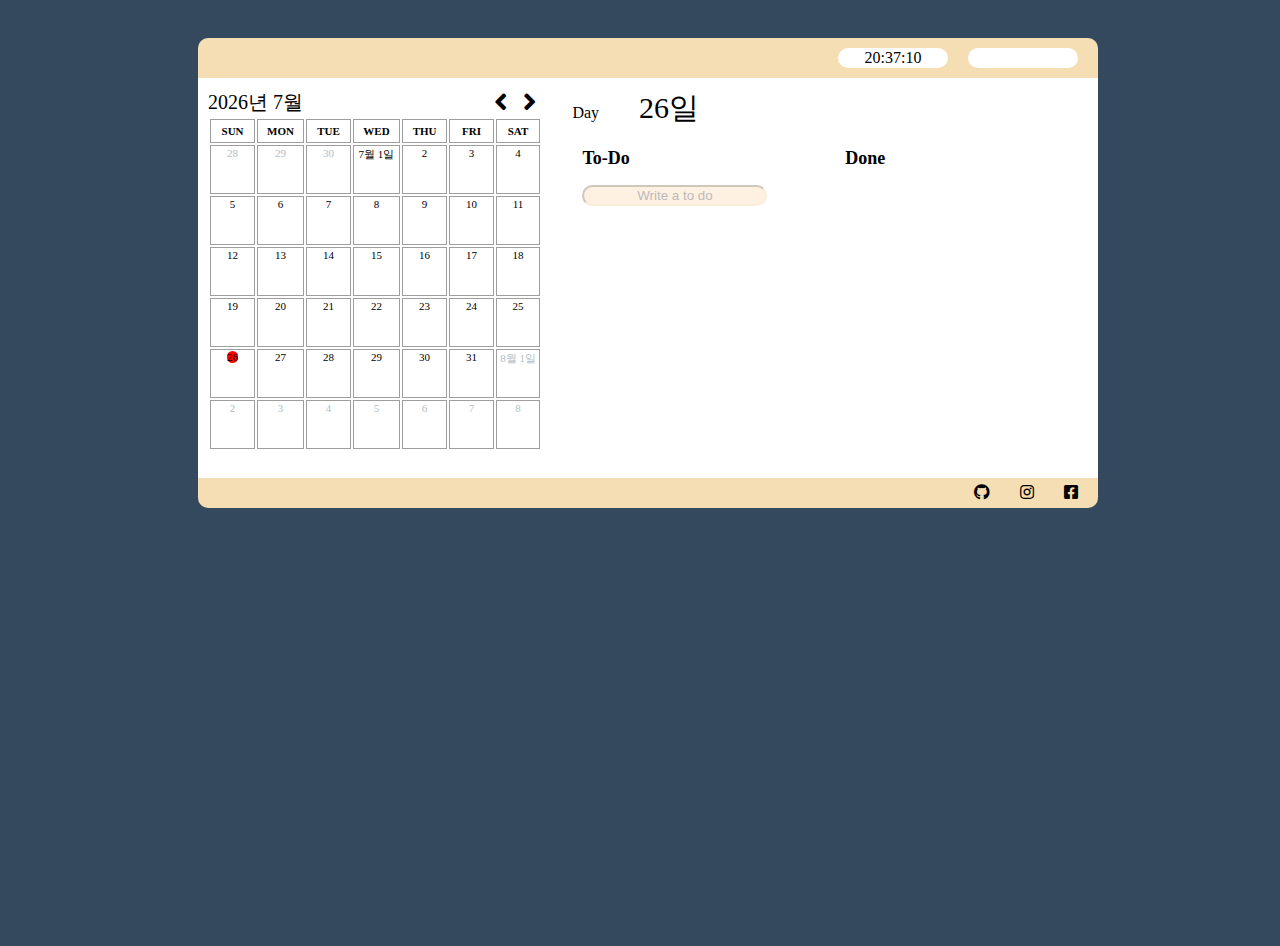
<file: toDoList/index.html>
<!DOCTYPE html>
<html lang="en">
  <head>
    <meta charset="UTF-8" />
    <meta name="viewport" content="width=device-width, initial-scale=1.0" />
    <meta http-equiv="X-UA-Compatible" content="ie=edge" />
    <link rel="stylesheet" href="style.css" />
    <link
      rel="stylesheet"
      href="https://cdnjs.cloudflare.com/ajax/libs/font-awesome/5.8.2/css/all.min.css"
    />
    <title>toDoList</title>
  </head>
  <body>
    <div class="app">
      <div class="app__container">
        <header id="header__container">
          <div><span class="js-clock clock">00:00</span></div>
          <div><span class="js-weather"></span></div>
        </header>

        <section id="section__container">
          <section class="calender__container js-calender__container">
            <div class="calender--title">
              <span>2020</span>
              <div>
                <button id="left--btn">
                  <i class="fas fa-angle-left fa-2x"></i>
                </button>
                <button id="right--btn">
                  <i class="fas fa-angle-right fa-2x"></i>
                </button>
              </div>
            </div>
            <table class="calender--table">
              <tbody>
                <tr class="calender__table--day">
                  <th id="SUN">SUN</th>
                  <th id="MON">MON</th>
                  <th id="TUE">TUE</th>
                  <th id="WED">WED</th>
                  <th id="THU">THU</th>
                  <th id="FRI">FRI</th>
                  <th id="SAT">SAT</th>
                </tr>
              </tbody>
            </table>
          </section>
          <!-- calender__container -->
          <section class="toDoList__container">
            <header>
              <div><span>Day</span><span id="toDoList--day"></span></div>
            </header>
            <section class="toDoList__container__section">
              <div class="toDo__container">
                <span style="font-size: 18px; font-weight: bold;">To-Do</span>

                <div class="toDo">
                  <ul class="js-toDoList"></ul>
                  <form action="" class="js-toDoForm toDoForm">
                    <input type="text" placeholder="Write a to do" />
                  </form>
                </div>
                <!-- toDos -->
              </div>
              <!-- toDos__container -->

              <div class="done__container">
                <span style="font-size: 18px; font-weight: bold;">Done</span>
                <div class="doneToDo">
                  <ul
                    class="js-doneToDoList"
                    style="text-decoration: line-through;"
                  ></ul>
                </div>
              </div>
              <!-- done__container -->
            </section>
            <!-- toDoList__container__section -->
          </section>
          <!-- toDoList__container -->
        </section>
        <!-- section__container -->

        <footer id="footer__container">
          <div class="footer--emg">
            <span id="git--emg"><i class="fab fa-github"></i></span>
            <span id="instagram-emg"><i class="fab fa-instagram"></i></span>
            <span id="facebook-emg"
              ><i class="fab fa-facebook-square"></i
            ></span>
          </div>
        </footer>
      </div>
    </div>
    <!-- <script type="module" src="main.js"></script> -->
    <script src="todo.js"></script>
    <script src="clock.js"></script>
    <script src="weather.js"></script>
    <script src="calender.js"></script>
  </body>
</html>
</file>
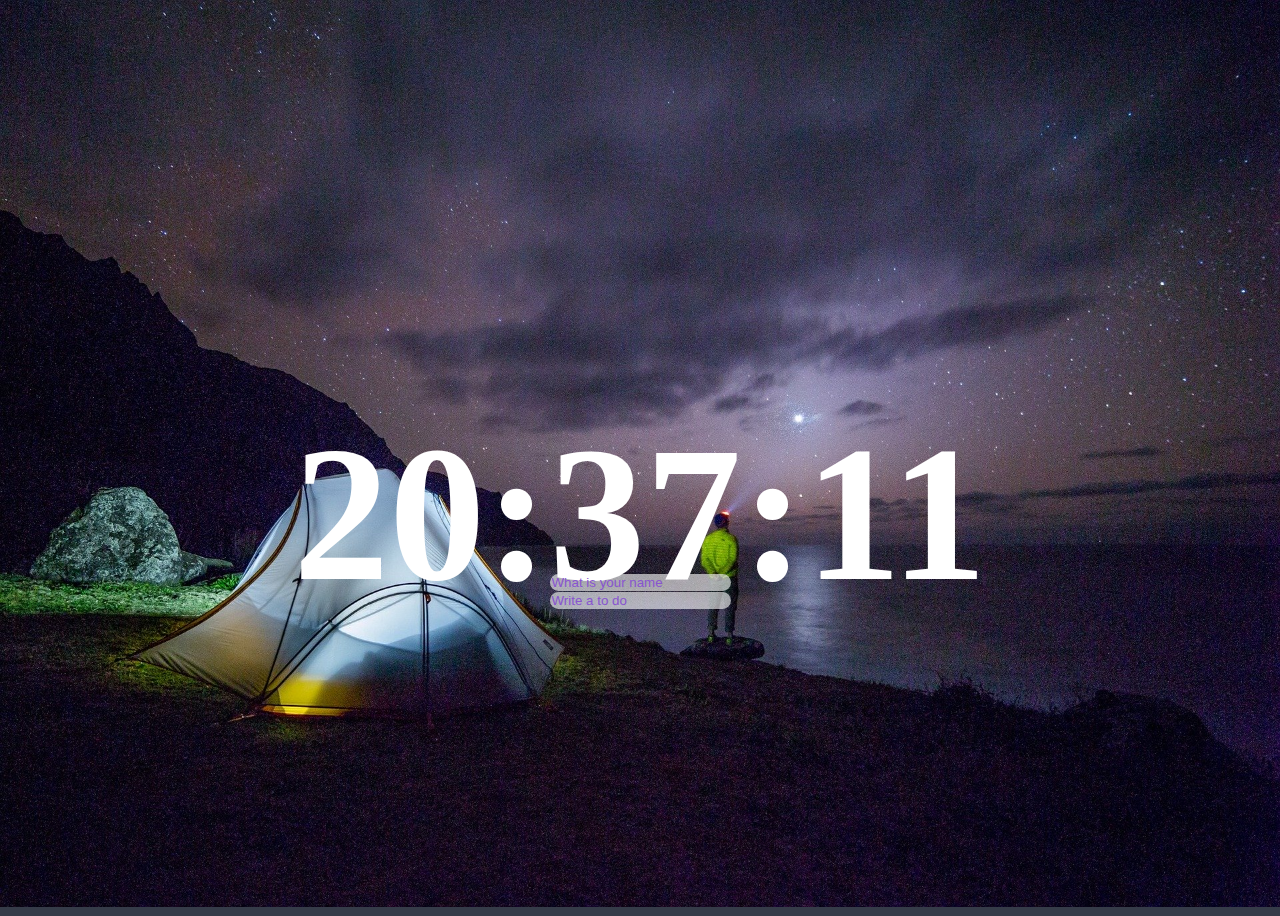
<file: vanillaJS/index.html>
<!DOCTYPE html>
<html lang="en">
<head>
    <meta charset="UTF-8">
    <meta name="viewport" content="width=device-width, initial-scale=1.0">
    <meta http-equiv="X-UA-Compatible" content="ie=edge">
    <title>Document</title>
    <link rel="stylesheet" href="index.css">
</head>
<body>
    <div class="content">
        <div class="js-clock">
            <h1>00:00</h1>
        </div>
        <form class="js-form form">
            <input type="text" placeholder="What is your name">
        </form>
        <h4 class="js-greetings greetings"></h4>
        <form class="js-toDoForm">
            <input type="text" placeholder="Write a to do">
        </form>
        <ul class="js-toDoList">
        </ul>
        <span class="js-weather"></span>
        
        


    </div>
    
    
   
    <script src="clock.js"></script>
    <script src="greeting.js"></script>
    <script src="todo.js"></script>
    <script src="bg.js"></script>
    <script src="weather.js"></script>
</body>
</html>
</file>
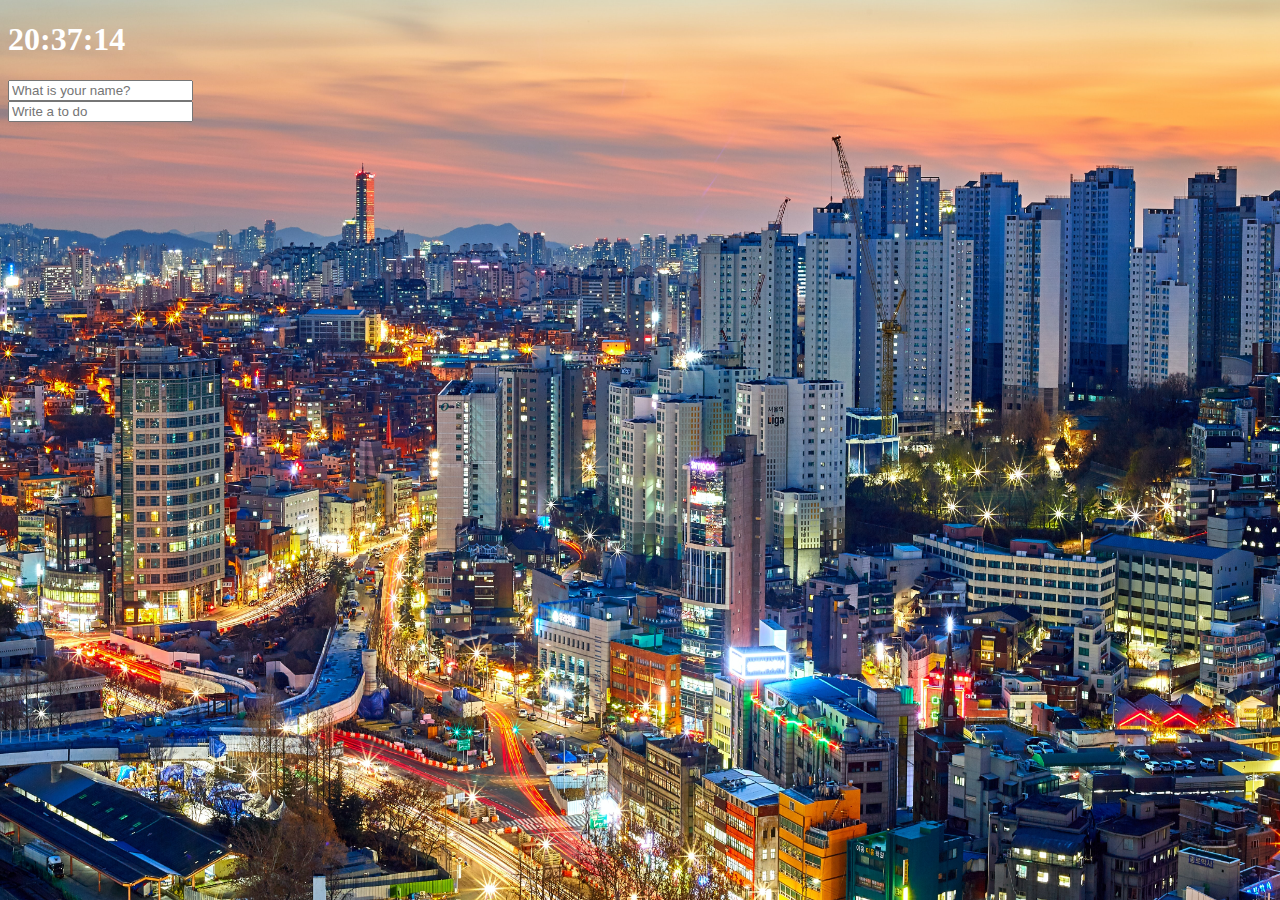
<file: vanillaJS2/index.html>
<!DOCTYPE html>
<html lang="en">
  <head>
    <meta charset="UTF-8" />
    <meta name="viewport" content="width=device-width, initial-scale=1.0" />
    <meta http-equiv="X-UA-Compatible" content="ie=edge" />
    <link rel="stylesheet" href="style.css" />
    <title>Document</title>
  </head>
  <body>
    <div class="js-clock">
      <h1>00:00</h1>
    </div>
    <form action="" class="js-form form">
      <input type="text" placeholder="What is your name?" />
    </form>
    <h4 class="js-greetings greetings"></h4>

    <form action="" class="js-toDoForm">
      <input type="text" placeholder="Write a to do" />
    </form>
    <ul class="js-toDoList"></ul>

    <span class="js-weather"></span>

    <script src="clock.js"></script>
    <script src="gretting.js"></script>
    <script src="todo.js"></script>
    <script src="bg.js"></script>
    <script src="weather.js"></script>
  </body>
</html>
</file>
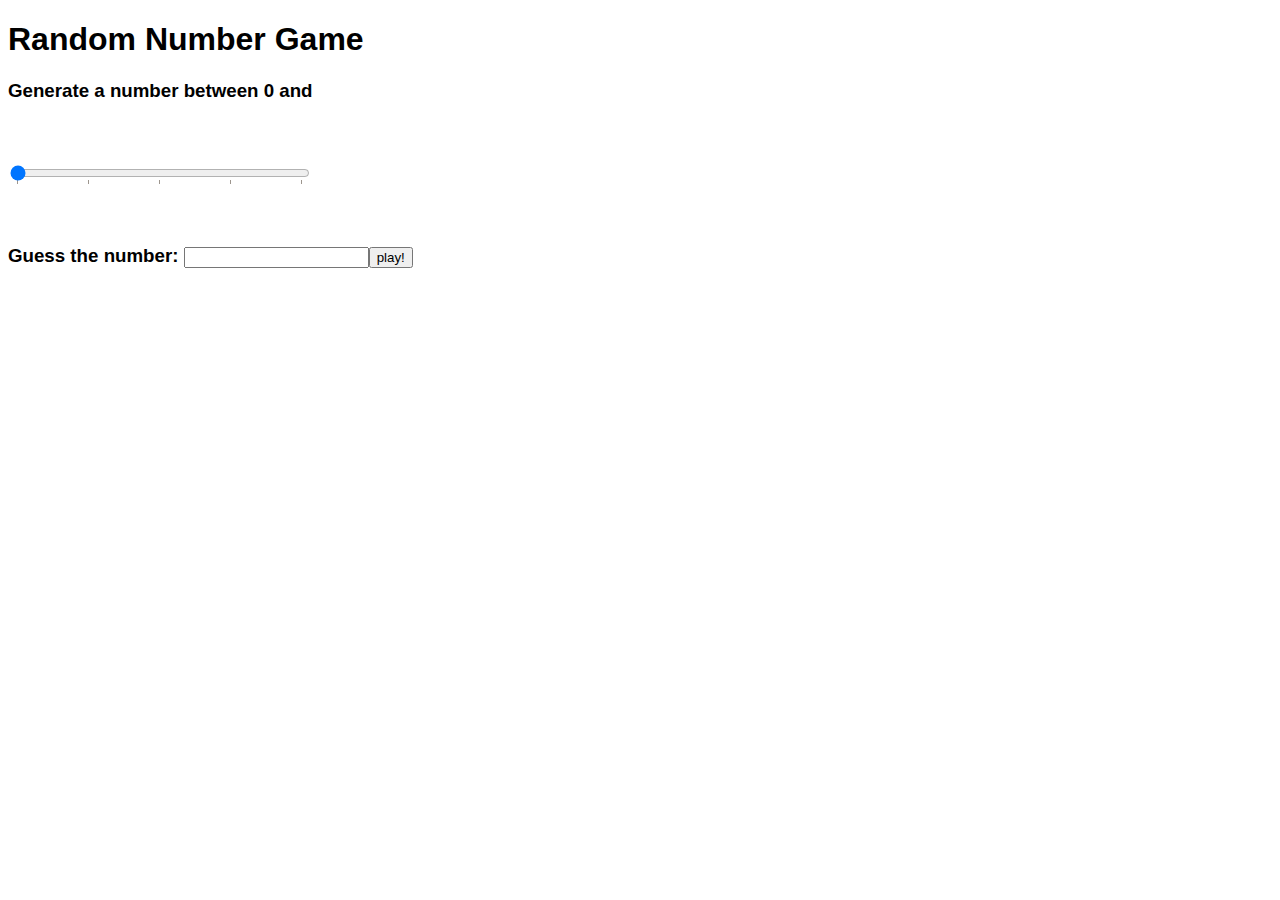
<file: vanillaJS/homeWork/day10Casino.html>
<!DOCTYPE html>
<html lang="en">
<head>
    <meta charset="UTF-8">
    <meta name="viewport" content="width=device-width, initial-scale=1.0">
    <meta http-equiv="X-UA-Compatible" content="ie=edge">
    <title>Document</title>
    <link rel="stylesheet" href="day10Casino.css">
</head>
<body>
    <h1>Random Number Game</h1>
    <div>
        <h3>Generate a number between 0 and <span id="js-textRange"></span></h3>
    </div>
    <form id="js-form">
        <input type="range" id="js-inputRange" min="0" max="200" value="0" list="tickmarks">
        <datalist id="tickmarks">
            <option value="0"></option>
            <option value="50"></option>
            <option value="100"></option>
            <option value="150"></option>
            <option value="200"></option>
        </datalist>
    </form>

    <div>
        <h3>Guess the number: <input type="number" id="js-inputNumber"><button id="js-playBtn">play!</button></h3>
    </div>

    <div class="hide">
        <h3>You chose: <span id="js-inputValue"></span>, the machine chose: <span id="js-machine"></span></h3>
        <h3 id="js-judgment"></h3>
    </div>
    

    <script src="day10Casino.js"></script>
</body>
</html>



<!-- 
<!DOCTYPE html>
<html>
  <head>
    <title>Parcel Sandbox</title>
    <meta charset="UTF-8" />
  </head>

  <body>
    <h1>Random Number Game</h1>
    <div>
      <h3 class="js-title">Generate a number between 0 and <span>10</span></h3>
      <datalist id="number">
        <option value="50"></option>
        <option value="100"></option>
        <option value="150"></option>
        <option value="200"></option>
      </datalist>
      <input
        list="number"
        id="js-range"
        type="range"
        min="5"
        max="200"
        value="5"
        step="5"
      />
    </div>
    <form id="js-guess">
      <label>Guess the number:</label>
      <input type="number" max="200" min="5" />
      <button>Play!</button>
    </form>
    <div id="js-result">
      <span></span>
    </div>
    <script src="src/index.js"></script>
  </body>
</html> -->
</file>
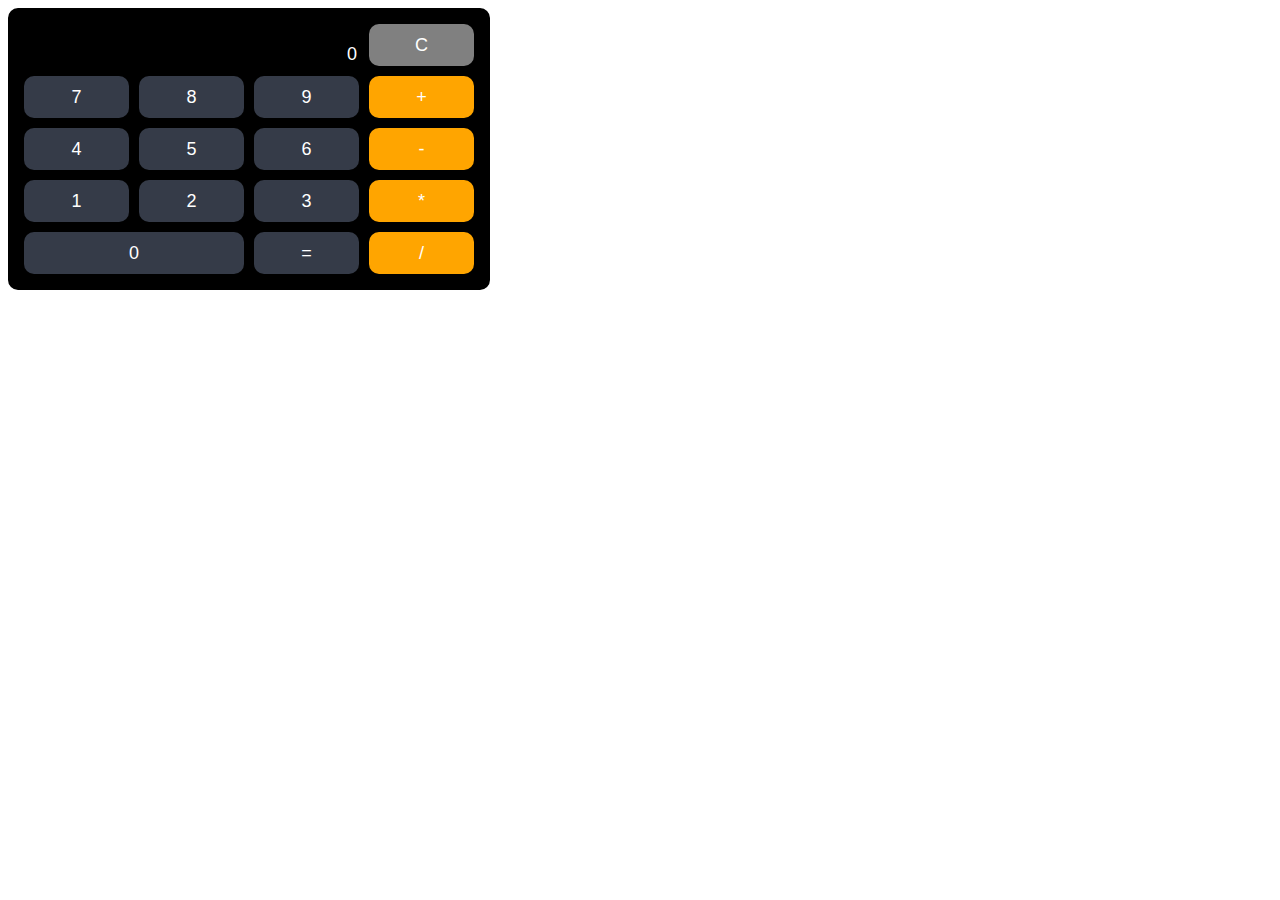
<file: vanillaJS/homeWork/day12.Calculator.html>
<!DOCTYPE html>
<html lang="en">
<head>
    <meta charset="UTF-8">
    <meta name="viewport" content="width=device-width, initial-scale=1.0">
    <meta http-equiv="X-UA-Compatible" content="ie=edge">
    <title>Document</title>
    <link rel="stylesheet" href="day12Calculator.css">
</head>
<body>
    
    <div class="calculator-Grid">
        <div class="js-Input">
            <input class="js-Operation" type="text" disabled>
            <input class="js-OperationResult" type="text" disabled>
        </div>
        <button data-type="reset" class="reset">C</button>
        <button>7</button>
        <button>8</button>
        <button>9</button>
        <button data-type="operator">+</button>
        <button>4</button>
        <button>5</button>
        <button>6</button>
        <button data-type="operator">-</button>
        <button>1</button>
        <button>2</button>
        <button>3</button>
        <button data-type="operator">*</button>
        <button class="js-Zero">0</button>
        <button data-type="equal" class="equal">=</button>
        <button data-type="operator">/</button>
    </div>
    <script src="day12Calculator.js"></script>
</body>
</html>

<!-- 


<!DOCTYPE html>
<html>
  <head>
    <title>Parcel Sandbox</title>
    <meta charset="UTF-8" />
  </head>

  <body>
    <span class="js-result result">0</span>
    <span class="js-reset reset">C</span>
    <span class="js-number">7</span>
    <span class="js-number">8</span>
    <span class="js-number">9</span>
    <span class="js-operation operation">+</span>
    <span class="js-number">4</span>
    <span class="js-number">5</span>
    <span class="js-number">6</span>
    <span class="js-operation operation">-</span>
    <span class="js-number">1</span>
    <span class="js-number">2</span>
    <span class="js-number">3</span>
    <span class="js-operation operation">*</span>
    <span class="js-number zero">0</span>
    <span class="js-equals">=</span>
    <span class="js-operation operation">/</span>
    <script src="src/index.js"></script>
  </body>
</html> -->
</file>
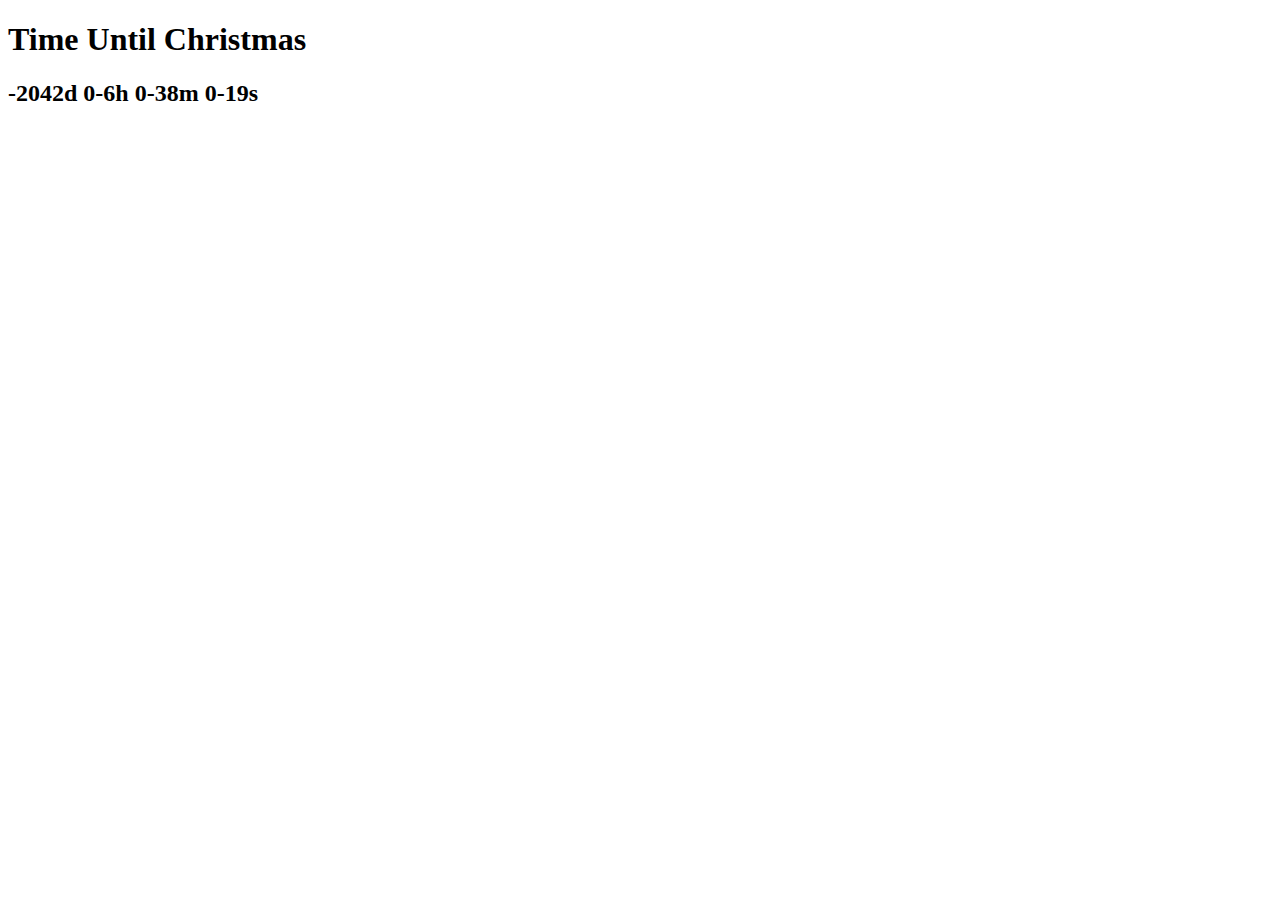
<file: vanillaJS/homeWork/day5Time.html>
<!DOCTYPE html>
<html lang="en">
<head>
    <meta charset="UTF-8">
    <meta name="viewport" content="width=device-width, initial-scale=1.0">
    <meta http-equiv="X-UA-Compatible" content="ie=edge">
    <title>Document</title>
</head>
<body>
    <h1>Time Until Christmas</h1>
    <h2 class="js-title"></h2>
    <script src="day5Time.js"></script>
</body>
</html>
</file>
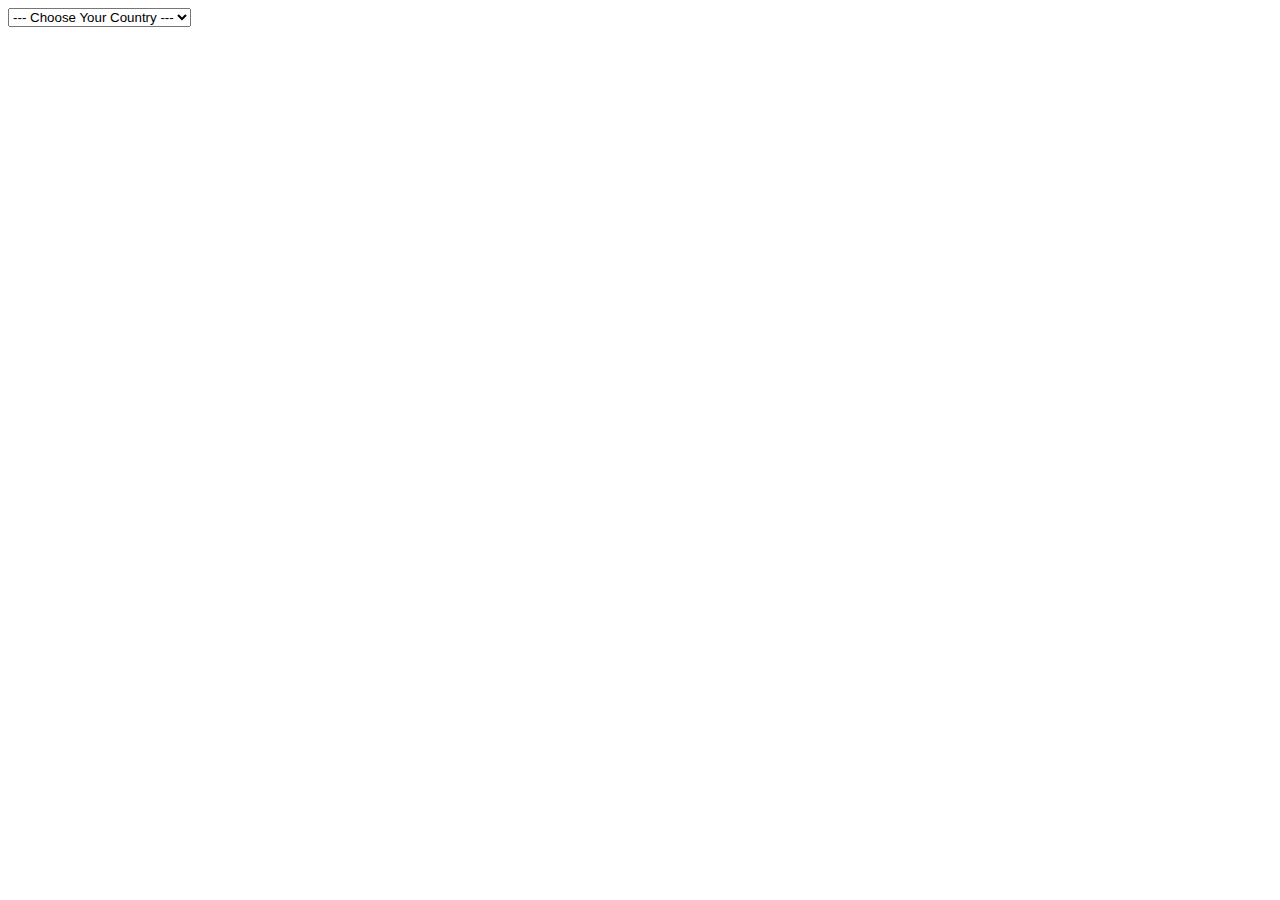
<file: vanillaJS/homeWork/day6from.html>
<!DOCTYPE html>
<html lang="en">
<head>
    <meta charset="UTF-8">
    <meta name="viewport" content="width=device-width, initial-scale=1.0">
    <meta http-equiv="X-UA-Compatible" content="ie=edge">
    <title>Document</title>
    <link rel="stylesheet" href="day6from.css">

</head>
<body>
    <!-- <h1>Where are you from?</h1> -->
    <select class="js-selectCountry">
      <option value="">--- Choose Your Country ---</option>
      <option value="1">Korea</option>
      <option value="2">Greece</option>
      <option value="3">Turkey</option>
      <option value="4">Finland</option>
    </select>
    <script src="day6from.js"></script>
</body>
</html>
</file>
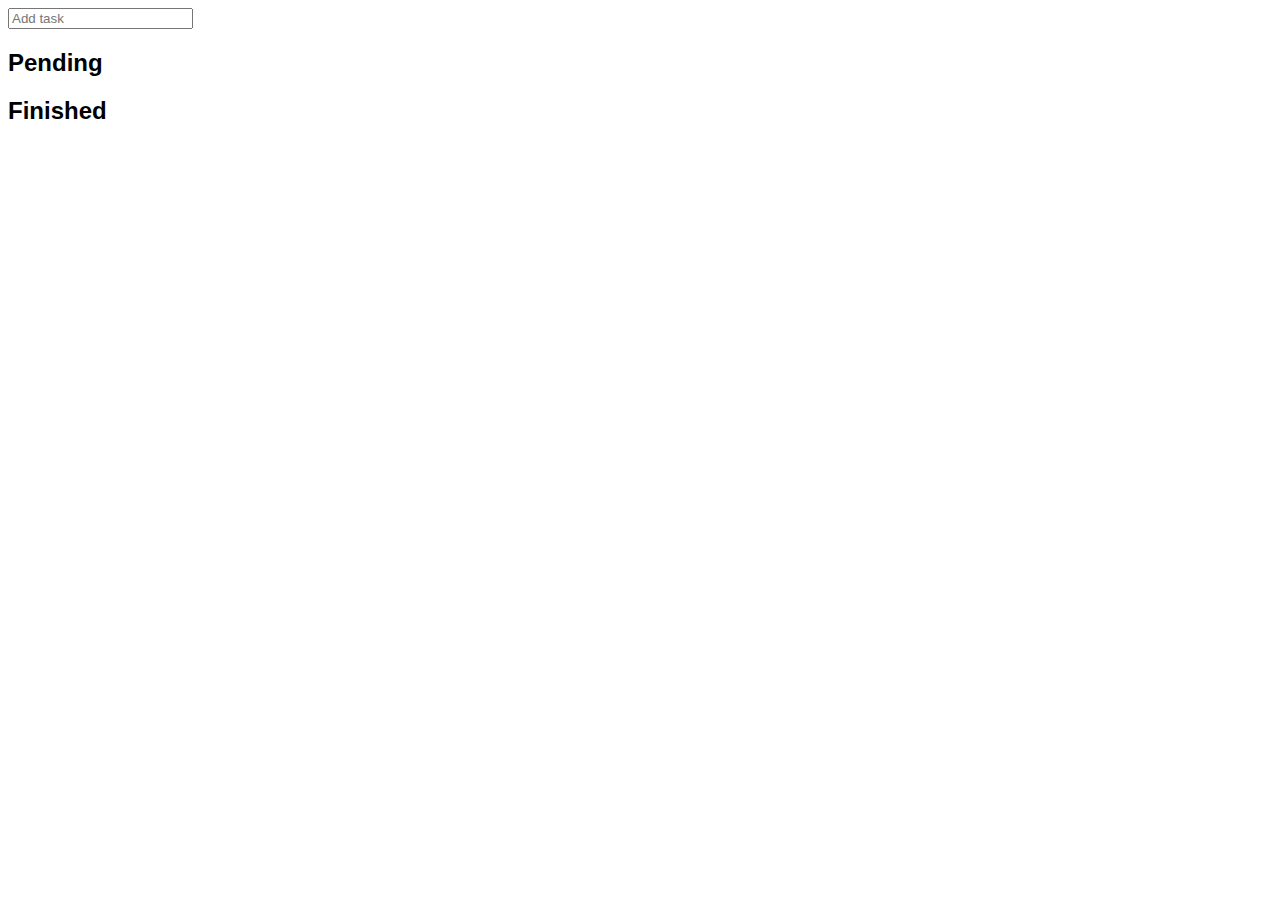
<file: vanillaJS/homeWork/day9ToDo.html>
<!DOCTYPE html>
<html lang="en">
<head>
    <meta charset="UTF-8">
    <meta name="viewport" content="width=device-width, initial-scale=1.0">
    <meta http-equiv="X-UA-Compatible" content="ie=edge">
    <title>Document</title>
    <link rel="stylesheet" href="day9ToDo.css">
</head>
<body>
    <form class="js-toDoForm">
        <input type="text" placeholder="Add task">
    </form>

    <form class="js-pending">
        <h2>Pending</h2>
        <ul class="js-toDoListPending"></ul>    
    </form>

    <form class="js-finished">
        <h2>Finished</h2>
        <ul class="js-toDoListFinished"></ul>
    </form>
    
    <script src="day9ToDo.js"></script>
</body>
</html>
</file>
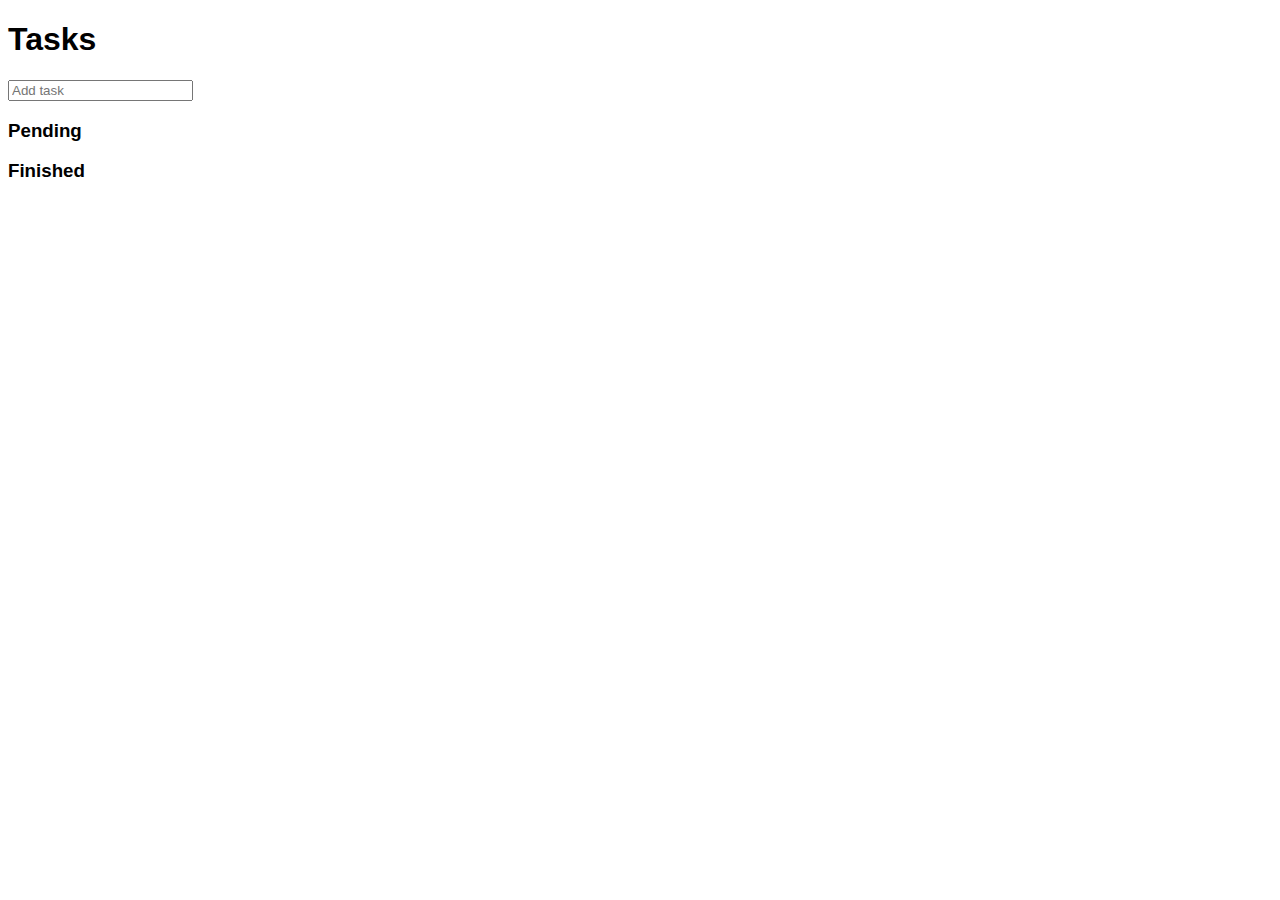
<file: vanillaJS/homeWork/day9ToDoLico.html>
<!DOCTYPE html>
<html>
  <head>
    <title>Parcel Sandbox</title>
    <meta charset="UTF-8" />
    <link rel="stylesheet" href="day9ToDo.css">
  </head>

  <body>
    <h1>Tasks</h1>

    <form id="js-form">
      <input type="text" placeholder="Add task" />
    </form>

    <div>
      <h3>Pending</h3>
      <ul id="js-pending"></ul>
    </div>

    <div>
      <h3>Finished</h3>
      <ul id="js-finished"></ul>
    </div>

    <script src="day9ToDoTest.js"></script>
  </body>
</html>
</file>
<file: toDoList/style.css>
body {
  background-color: #34495e;
  min-width: 1000px;
  width: 100vw;
  height: 100vh;

  display: flex;
  justify-content: center;
  align-items: center;
  padding-top: 30px;
}
.app {
  /* width: 100%; */
  /* margin-top: 60px; */
  min-width: 1000px;
  height: 100vh;
  display: flex;
  justify-content: center;
  align-items: center;
}

.app__container {
  width: 900px;
  min-width: 900px;
  height: 100%;
  /* height: 500px; */
  /* background-color: white; */
}

#header__container {
  width: 900px;
  height: 30px;
  background-color: wheat;
  /* opacity: 0.2; */
  display: flex;
  justify-content: flex-end;
  align-items: flex-end;
  padding-bottom: 10px;
  border-radius: 10px 10px 0 0;
}
#header__container > div:nth-child(1),
#header__container > div:nth-child(2) {
  margin-right: 20px;
  width: 110px;
  background-color: white;
  height: 20px;
  display: flex;
  justify-content: center;
  align-items: center;
  border-radius: 20px;
}

#section__container {
  min-width: 900px;
  height: 400px;
  background-color: white;
  /* border-radius: 30px; */

  display: flex;
}

.calender__container {
  width: 350px;
  height: 100%;
  background-color: white;
  /* opacity: 0.2; */
  display: flex;
  flex-direction: column;
  align-items: center;
  padding: 0 10px;
}
.calender--title {
  width: 100%;
  display: flex;
  justify-content: space-between;
  align-items: center;
  margin-top: 10px;
}
.calender--title > span:nth-child(1) {
  font-size: 20px;
}
.calender__container > div > button {
  cursor: pointer;
}

table {
  width: 100%;
  /* border: 1px solid black; */
  /* padding: 10px; */
}
th,
td {
  text-align: center;
  width: 50px;
  font-size: 11px;
  border: 1px solid #9e9e9e;
}
th {
  height: 20px;
}
td {
  height: 45px;
}
td > div {
  height: 15px;
  width: 100%;
}
.td-lastMonth > div:nth-child(1),
.td-nextMonth > div:nth-child(1) {
  color: #b2bec3;
}
.table-td-dateDiv {
  cursor: pointer;
}

.today--day {
  background-color: red;
  border-radius: 20px;
}
/* td > div:nth-child(1) {
  background-color: white;
} */

.toDoList__container {
  width: 550px;
  height: 100%;
  margin-left: 20px;
}

.toDoList__container > header {
  margin-top: 10px;
  height: 50px;
}
.toDoList__container > header > div > span:nth-child(2) {
  padding-left: 40px;
  font-size: 30px;
}
.toDoList__container__section {
  /* height: 100%; */
  padding: 10px 10px;
  width: 100%;
  height: 330px;
  display: grid;
  grid-template-columns: 1fr 1fr;
  /* grid-template-columns: 300px 300px; */
}

#footer__container {
  width: 100%;
  height: 30px;
  background-color: wheat;
  /* opacity: 0.2; */
  border-radius: 0 0 10px 10px;
}

.footer--emg {
  height: 100%;
  display: flex;
  justify-content: flex-end;
  align-items: center;
}
.footer--emg span {
  margin-left: 10px;
  margin-right: 20px;
}
.none {
  display: none;
}

.todoCount {
  background-color: #fce4ec;
}

.doneCount {
  background-color: #dcedc8;
}

button {
  border: none;
  background-color: white;
}
.delBtn::before {
  content: "\f00d";
  font-family: "Font Awesome 5 Free";
  font-weight: 900;
  margin-left: 10px;
  color: red;
}
.doneBtn::before {
  content: "\f058";
  font-family: "Font Awesome 5 Free";
  font-weight: 900;
  margin-left: 10px;
  color: green;
}

ul {
  list-style: none;
}
input {
  background: bisque;
  border-radius: 20px;
  text-align: center;
  border-color: wheat;
  opacity: 0.5;
}
</file>
<file: vanillaJS/index.css>
body{
    display: grid;
    background-color:  #353b48;
    height: 100vh;
    color: white;
    place-content: center;
    
    text-align: center;
    /* grid-template-rows: repeat(5, auto); */
    /* justify-content: center; */

    
}

ul button {
    /* background-image: "/assets/images/cancel.png" no-repeat; */
    background: url(assets/images/cancel.png) no-repeat; 
    border: 0;
    width: 16px;
    height: 16px;
    
}
.content {
    display: grid;
    place-content: center;
    /* gap: 10px; */
    /* font-size: 12vw; */
    /* display: flex; */
    
    /* height: 50%; */
}
h1 {
    color: white;
    transition: color 0.5s ease-in-out;  
    /* font-size: 12vw; */
    font-size: 15vw;
    height: 1px;
    
}
.js-form {
    margin-top: 20px;
    padding-top: 20px;
}
.btn {
    cursor: pointer;
}

.clicked{
    color:white;
}
.js-greetings {
    font-size: 6vw;
    height: 1px;
    
}

ul {
    list-style:none;
}
.form,
.greetings {
  display: none;
  
}
input {
    border-radius: 10px;
    border: none;
    
    background-color: rgba(255,255,255,0.6);
}
input::placeholder{
    color: #8854d0;
}
.showing {
    display: block;
}


@keyframes fadeIn {

    from {
        opacity: 0;
    }

    to {
        opacity: 1;
    }
}

.bgImage {
    min-height: 100%; min-width: 1024px; /* Set up proportionate scaling */ 
    width: 100%; height: auto; /* Set up positioning */ 
    position: fixed; 
    /* top: 0; 
    left: 0; */

    background-size: cover;
    z-index: -1;
    animation: fadeIn 0.5s linear;

    /* position: fixed; */
    position:absolute; 
    top:0; 
    left:0; 
    /* right:0;  */
    bottom:0; 
    /* margin:auto;  */
    /* min-width:50%;  */
    /* min-height:50%;  */
}
@media screen and (max-width: 1024px) { /* Specific to this particular image */ 
    .bgImage { 
        left: 50%; margin-left: -512px; /* 50% */ 
    } 
}



/* 
.bgImage {
    position: absolute;

    
    background-repeat: no-repeat;
    background-position: center;

    background-size: cover;

    background: no-repeat center/cover;

    top: 0;
    left: 0;
    width: 100%;
    height: auto; 

    height: auto;
    
    z-index: -1;
    animation: fadeIn 0.5s linear;
    
} */
</file>
<file: vanillaJS2/style.css>
body {
  background-color: #2c3e50;
  color: #34495e;
  color: white;
}

.btn {
  cursor: pointer;
}

.clicked {
  color: #7f8c8d;
}

.form,
.greetings {
  display: none;
}

.showing {
  display: block;
}

@keyframes fadeIn {
  from {
    opacity: 0;
  }
  to {
    opacity: 1;
  }
}

.bgImage {
  position: absolute;
  top: 0;
  left: 0;
  width: 100%;
  height: 100%;
  z-index: -1;
  animation: fadeIn 0.5s linear;
}
</file>
<file: vanillaJS/homeWork/day10Casino.css>
body {
    font-family: sans-serif;
    display: block;
  }

#js-inputRange {
    height: 100px;
    width: 300px;
}

.hide {
    display: none;
}

.showing {
    display: block;
}
</file>
<file: vanillaJS/homeWork/day12Calculator.css>
.calculator-Grid {
    border-radius: 10px;
    display: grid;
    width: 450px;
    height: 250px;
    border: 1rem solid;
    border-color: black;
    background-color: black;
    
    grid-template-columns: repeat(4, 1fr);
    grid-template-rows: repeat(5, 1fr);
    
    place-content: center;
    grid-gap: 10px;
}
.js-Input {
    display: grid;
    
    grid-column: 1 / 4;
}
.js-Operation {
    
    text-align: right;
    font-size: small;
    background: black;
}
.js-OperationResult{
    text-align: right;
    font-size: large;
    background: black;
}
input, button {
    color: white;
    outline: none;
    border: none;
    
}
button {
    border-radius: 10px;
    font-size: large;
    background-color: #353b48;

}

button:nth-child(2) {
    background-color: gray;
}
button:nth-child(4n+6), button:last-child {
    background-color: orange;
}
button:hover {
    opacity: 0.5;
}


.js-Zero {
    grid-column: 1 / 3;
}


/* 
body {
    display: grid;
    grid-template-columns: repeat(4, 1fr);
    grid-template-rows: 80px;
    grid-auto-rows: 80px;
    grid-gap: 10px;
    background-color: black;
    font-family: -apple-system, BlinkMacSystemFont, "Segoe UI", Roboto, Oxygen,
      Ubuntu, Cantarell, "Open Sans", "Helvetica Neue", sans-serif;
  }
  
  body span {
    display: flex;
    justify-content: center;
    align-items: center;
    background-color: #3d3b41;
    border-radius: 20px;
    font-size: 28px;
    color: white;
    cursor: pointer;
  }
  
  body span:active {
    opacity: 0.8;
  }
  
  body span:not(.result) {
    user-select: none;
  }
  
  .result {
    background-color: black;
    padding-right: 20px;
    justify-content: flex-end;
    font-size: 48px;
    grid-column: 1 / 4;
  }
  
  .zero {
    grid-column: 1 / 3;
  }
  
  .operation {
    background-color: #ff9a00;
  }
  
  .reset {
    background-color: #b3b3bb;
  }
   */
</file>
<file: vanillaJS/homeWork/day6from.css>
body {
    font-family: sans-serif;
  }
</file>
<file: vanillaJS/homeWork/day9ToDo.css>
body {
    font-family: sans-serif;
    display: block;
  }
</file>
